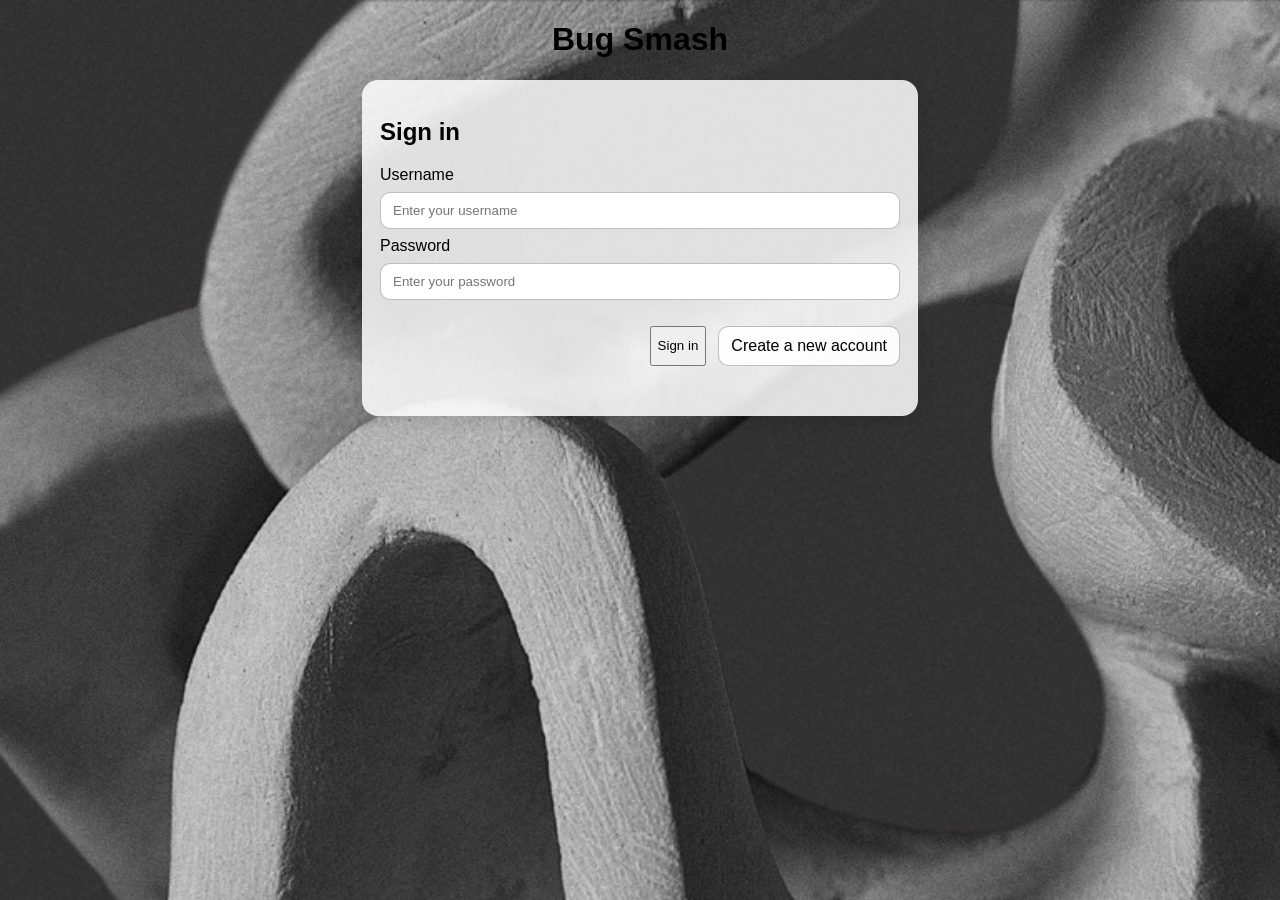
<file: Bug-Smash-2.0/signin.html>
<!DOCTYPE html>
<html lang="en">
<head>
  <meta charset="UTF-8">
  <title>Bug Smash – Sign in</title>
  <link rel="stylesheet" href="src/style.css">
</head>
<body>

<h1>Bug Smash</h1>

<div class="authCard">
  <h2>Sign in</h2>

  <div class="authRow">
    <label for="si_name">Username</label>
    <input id="si_name" placeholder="Enter your username" autocomplete="off">

    <label for="si_pass">Password</label>
    <input id="si_pass" type="password" placeholder="Enter your password" autocomplete="off">
  </div>

  <div style="margin-top: 26px; display: flex; justify-content: flex-end; gap: 12px; flex-wrap: wrap;">
    <button id="si_btn">Sign in</button>
    <a href="/" class="kzBtnLinkButton">Create a new account</a>
  </div>

  <div id="si_msg" class="msg"></div>
</div>

<script src="src/auth.js"></script>
</body>
</html>
</file>
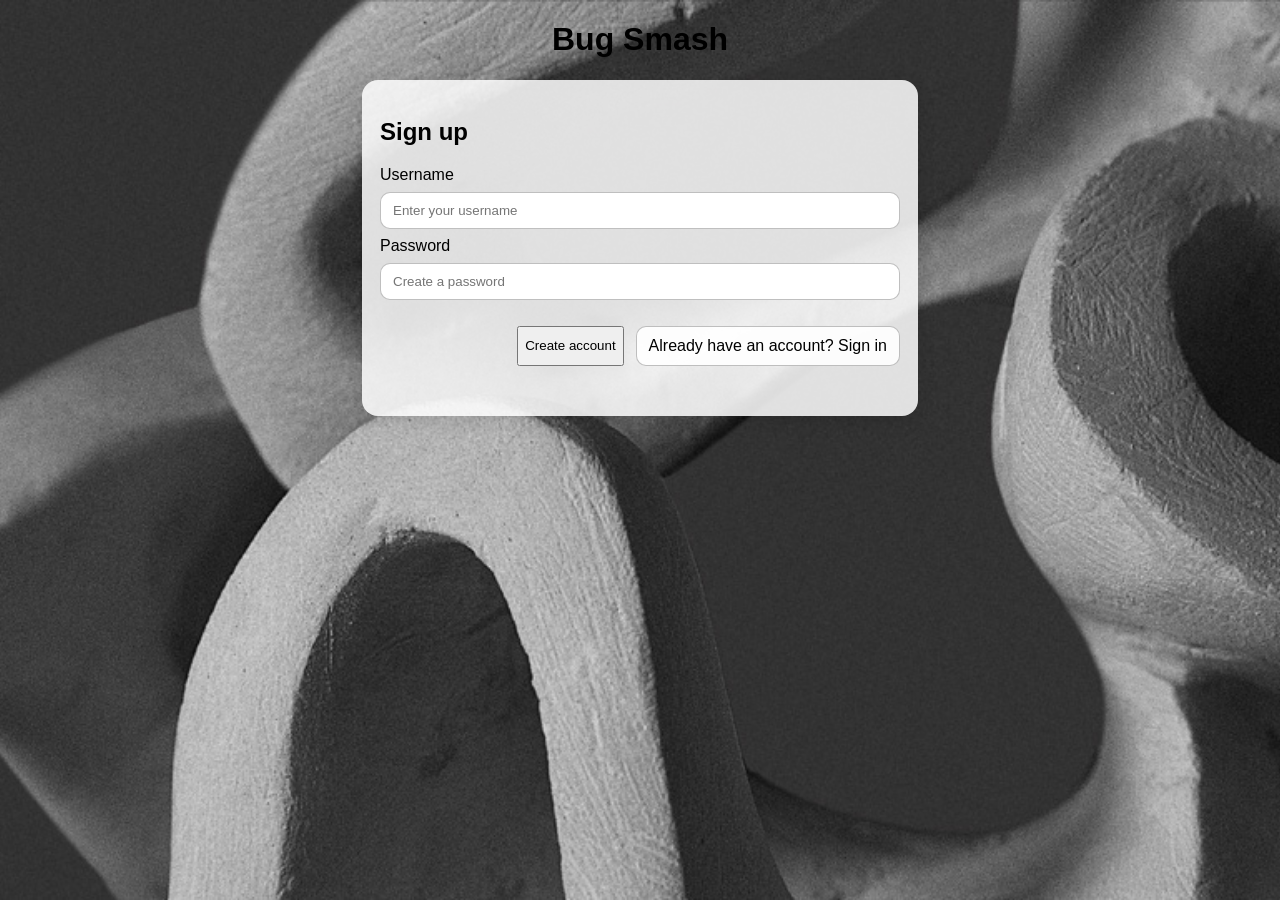
<file: Bug-Smash-2.0/signup.html>
<!DOCTYPE html>
<html lang="en">
<head>
  <meta charset="UTF-8">
  <title>Bug Smash – Sign up</title>
  <link rel="stylesheet" href="src/style.css">
</head>
<body>

<h1>Bug Smash</h1>

<div class="authCard">
  <h2>Sign up</h2>

  <div class="authRow">
    <label for="su_name">Username</label>
    <input id="su_name" placeholder="Enter your username" autocomplete="off">

    <label for="su_pass">Password</label>
    <input id="su_pass" type="password" placeholder="Create a password" autocomplete="off">
  </div>

  <div style="margin-top: 26px; display: flex; justify-content: flex-end; gap: 12px; flex-wrap: wrap;">
    <button id="su_btn">Create account</button>
    <a href="/signin" class="kzBtnLinkButton">Already have an account? Sign in</a>
  </div>

  <div id="su_msg" class="msg"></div>
</div>

<script src="src/auth.js"></script>
</body>
</html>
</file>
<file: Bug-Smash-2.0/src/style.css>
body {
    text-align: center;
    background: url('../images/background.jpg') no-repeat center center fixed;
    background-size: cover;
    font-family: Arial, sans-serif;
}

#gameContainer {
    position: relative;
    width: 800px;
    height: 500px;
    border: 2px solid black;
    margin: 20px auto;
    background: url('../images/surface.jpg') no-repeat center center;
    background-size: cover;
    overflow: hidden;
}

.bug, .bug2 {
    position: absolute;
    width: 40px;
    height: 40px;
    cursor: pointer;
    transition: transform 0.1s ease-in-out;
}

.bug:hover, .bug2:hover {
    transform: scale(1.1);
}

.smashed {
    animation: disappear 0.3s forwards;
}

@keyframes disappear {
    100% {
        opacity: 0;
        transform: scale(0);
    }
}

/* --- Auth pages --- */
.authCard {
    width: min(520px, calc(100% - 32px));
    margin: 18px auto;
    padding: 18px;
    border-radius: 16px;
    background: rgba(255, 255, 255, 0.85);
    box-shadow: 0 6px 18px rgba(0,0,0,0.12);
    text-align: left;
}

.authRow {
    display: grid;
    gap: 8px;
}

.authRow input {
    padding: 10px 12px;
    border-radius: 10px;
    border: 1px solid rgba(0,0,0,0.25);
}

.kzBtnLinkButton {
    display: inline-block;
    padding: 10px 12px;
    border-radius: 10px;
    border: 1px solid rgba(0,0,0,0.25);
    background: rgba(255,255,255,0.9);
    color: #000;
    text-decoration: none;
}

.msg {
    margin-top: 14px;
    min-height: 18px;
    font-size: 14px;
}

.msg.ok { color: #0b6b2b; }
.msg.err { color: #a40000; }
</file>
